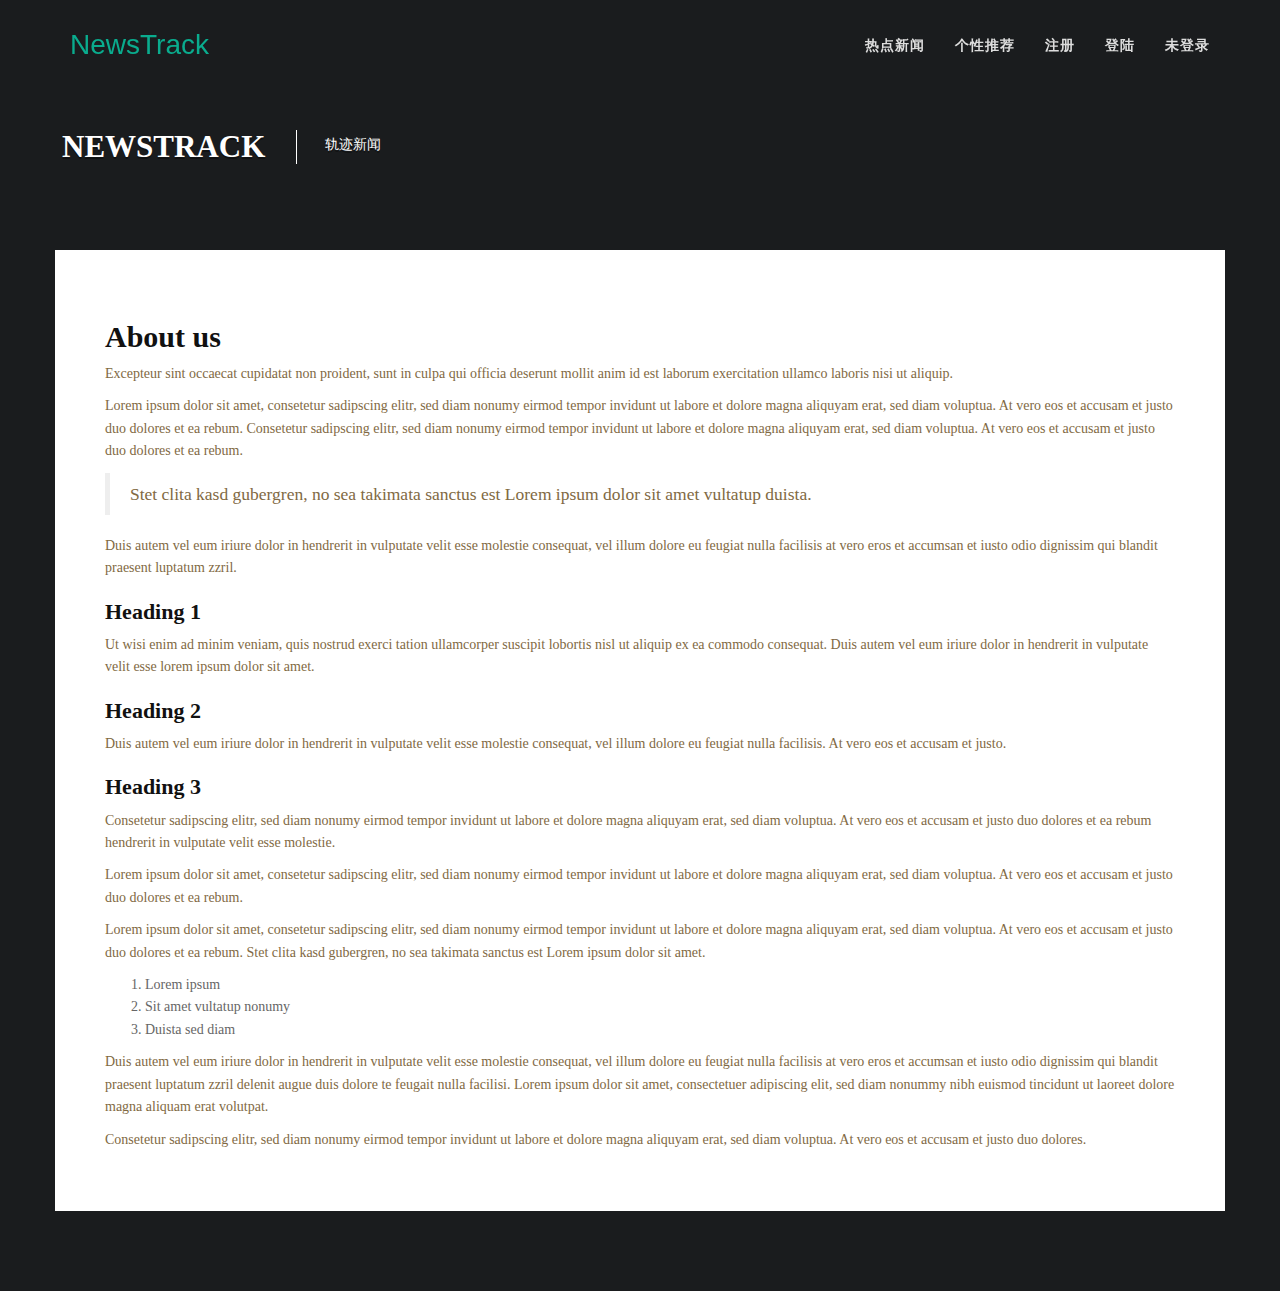
<file: newsTrack/about.html>
<html>
<head>
    <!-- META DATA -->
    <title>NewsTrack</title>
    <meta charset="utf-8" />
    <meta http-equiv="X-UA-Compatible" content="IE=edge" />
    <meta name="viewport" content="width=device-width, initial-scale=1" />
    <meta name="description" content="">
    <meta name="author" content="">

    <title></title>

    <!-- Bootstrap Core CSS -->
    <link rel="stylesheet" href="css/bootstrap.min.css"  type="text/css">

    <!-- Owl Carousel Assets -->
    <link href="owl-carousel/owl.carousel.css" rel="stylesheet">
    <!-- <link href="owl-carousel/owl.theme.css" rel="stylesheet"> -->

    <!-- Custom CSS -->
    <link rel="stylesheet" href="css/style.css">

    <!-- Custom Fonts -->
    <link rel="stylesheet" href="font-awesome-4.4.0/css/font-awesome.min.css"  type="text/css">

    <script src="js/html5shiv.js"></script>
    <script src="js/respond.min.js"></script>
    <![endif]-->

</head>

<body class="sub-page">
<!-- /////////////////////////////////////////Navigation -->
<nav class="navbar navbar-default navbar-fixed-top">
    <div class="container">
        <!-- Brand and toggle get grouped for better mobile display -->
        <div class="navbar-header page-scroll">
            <button type="button" class="navbar-toggle" data-toggle="collapse" data-target="#bs-example-navbar-collapse-1">
                <span class="sr-only">Toggle navigation</span>
                <span class="icon-bar"></span>
                <span class="icon-bar"></span>
                <span class="icon-bar"></span>
            </button>
            <a class="navbar-brand page-scroll" href="index.html">NewsTrack</a>
        </div>

        <!-- Collect the nav links, forms, and other content for toggling -->
        <div class="collapse navbar-collapse" id="bs-example-navbar-collapse-1">
            <ul class="nav navbar-nav navbar-right">
                <li>
                    <a class="page-scroll" href="index.html">热点新闻</a>
                </li>
                <li>
                    <a class="page-scroll" href="SelfPage.html">个性推荐</a>
                </li>
                <li>
                    <a class="page-scroll" href="register.html">注册</a>
                </li>
                <li>
                    <a class="page-scroll" href="login.html">登陆</a>
                </li>
                <li>
                    <a class="page-scroll" id="log-status" >未登录</a>
                </li>
            </ul>
        </div>
        <!-- /.navbar-collapse -->
    </div>
    <!-- /.container-fluid -->
</nav>
<!-- Navigation -->

<!-- Background Gradients-->
<div  class="site-gradients">
    <div class="site-gradients-media">
    </div>
</div>

<header class="container">
    <div class="site-branding">
        <h1 class="site-title">
            <a href="index.html">
                <span>NewsTrack</span>
            </a>
        </h1>
        <h2 class="site-description">轨迹新闻</h2>
    </div>
    <div class="social-links">
    </div>
</header>

<!-- /////////////////////////////////////////Content -->
<div id="page-content" class="single-page">
    <div class="container">
        <div class="row">
            <div id="main-content">
                <article>
                    <!--						<img src="images/banner1.jpg" />-->
                    <div class="art-content">
                        <h1>About us</h1>

                        <div class="excerpt"><p>Excepteur sint occaecat cupidatat non proident, sunt in culpa qui officia deserunt mollit anim id est laborum exercitation ullamco laboris nisi ut aliquip.</p></div>
                        <p>Lorem ipsum dolor sit amet, consetetur sadipscing elitr, sed diam nonumy eirmod tempor invidunt ut labore et dolore magna aliquyam erat,
                            sed diam voluptua. At vero eos et accusam et justo duo dolores et ea rebum. Consetetur sadipscing elitr, sed diam nonumy eirmod tempor
                            invidunt ut labore et dolore magna aliquyam erat, sed diam voluptua. At vero eos et accusam et justo duo dolores et ea rebum.</p>
                        <blockquote><p>Stet clita kasd gubergren, no sea takimata sanctus est Lorem ipsum dolor sit amet vultatup duista.</p></blockquote>
                        <p>Duis autem vel eum iriure dolor in hendrerit in vulputate velit esse molestie consequat, vel illum dolore eu feugiat nulla facilisis
                            at vero eros et accumsan et iusto odio dignissim qui blandit praesent luptatum zzril.</p>
                        <h2>Heading 1</h2>
                        <p>Ut wisi enim ad minim veniam, quis nostrud exerci tation ullamcorper suscipit lobortis nisl ut aliquip ex ea commodo consequat.
                            Duis autem vel eum iriure dolor in hendrerit in vulputate velit esse lorem ipsum dolor sit amet.</p>
                        <h2>Heading 2</h2>
                        <p>Duis autem vel eum iriure dolor in hendrerit in vulputate velit esse molestie consequat, vel illum dolore eu feugiat nulla facilisis.
                            At vero eos et accusam et justo.</p>
                        <h2>Heading 3</h2>
                        <p>Consetetur sadipscing elitr, sed diam nonumy eirmod tempor invidunt ut labore et dolore magna aliquyam erat, sed diam voluptua.
                            At vero eos et accusam et justo duo dolores et ea rebum hendrerit in vulputate velit esse molestie.</p>
                        <p>Lorem ipsum dolor sit amet, consetetur sadipscing elitr, sed diam nonumy eirmod tempor invidunt ut labore et dolore magna aliquyam erat,
                            sed diam voluptua. At vero eos et accusam et justo duo dolores et ea rebum.</p>

                        <p>Lorem ipsum dolor sit amet, consetetur sadipscing elitr, sed diam nonumy eirmod tempor invidunt ut labore et dolore magna aliquyam erat,
                            sed diam voluptua. At vero eos et accusam et justo duo dolores et ea rebum. Stet clita kasd gubergren, no sea takimata sanctus est Lorem ipsum dolor sit amet.</p>
                        <div class="note">
                            <ol>
                                <li>Lorem ipsum</li>
                                <li>Sit amet vultatup nonumy</li>
                                <li>Duista sed diam</li>
                            </ol>
                            <div class="clear"></div>
                        </div>
                        <p>Duis autem vel eum iriure dolor in hendrerit in vulputate velit esse molestie consequat, vel illum dolore eu feugiat nulla facilisis at
                            vero eros et accumsan et iusto odio dignissim qui blandit praesent luptatum zzril delenit augue duis dolore te feugait nulla facilisi.
                            Lorem ipsum dolor sit amet, consectetuer adipiscing elit, sed diam nonummy nibh euismod tincidunt ut laoreet dolore magna aliquam erat volutpat.</p>
                        <p>Consetetur sadipscing elitr, sed diam nonumy eirmod tempor invidunt ut labore et dolore magna aliquyam erat, sed diam voluptua. At vero eos et accusam et justo duo dolores.</p>
                    </div>
                </article>
            </div>
        </div>
    </div>

</div>

<!-- jQuery -->
<script type="text/javascript" src="js/jquery-2.1.1.js"></script>
<script type="text/javascript" src="js/bootstrap.min.js"></script>

<!-- Custom Theme JavaScript -->
<script src="js/agency.js"></script>

<!-- Plugin JavaScript -->
<script src="js/jquery.easing.min.js"></script>
<script src="js/classie.js"></script>
<script src="js/cbpAnimatedHeader.js"></script>

</body>
</html>
</file>
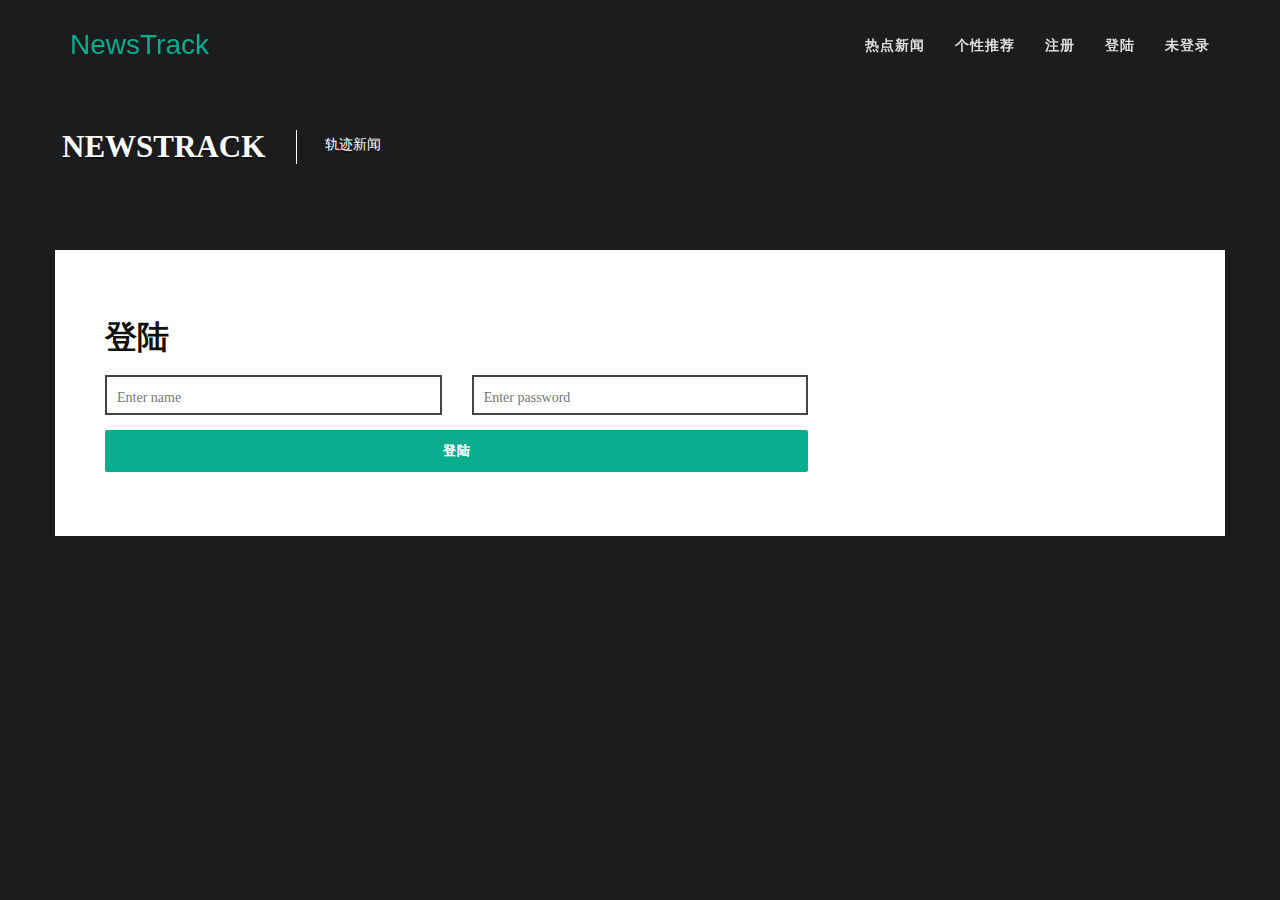
<file: newsTrack/login.html>
<html>
<head>
    <!-- META DATA -->
    <title>NewsTrack</title>
    <meta charset="utf-8" />
    <meta http-equiv="X-UA-Compatible" content="IE=edge" />
    <meta name="viewport" content="width=device-width, initial-scale=1" />
    <meta name="description" content="">
    <meta name="author" content="">

    <title></title>

    <!-- Bootstrap Core CSS -->
    <link rel="stylesheet" href="css/bootstrap.min.css"  type="text/css">

    <!-- Owl Carousel Assets -->
    <link href="owl-carousel/owl.carousel.css" rel="stylesheet">
    <!-- <link href="owl-carousel/owl.theme.css" rel="stylesheet"> -->

    <!-- Custom CSS -->
    <link rel="stylesheet" href="css/style.css">

    <!-- Custom Fonts -->
    <link rel="stylesheet" href="font-awesome-4.4.0/css/font-awesome.min.css"  type="text/css">

    <script src="js/html5shiv.js"></script>
    <script src="js/respond.min.js"></script>
    <script type="text/javascript" src="js/jquery-2.1.1.js"></script>
    <![endif]-->
<!--    <script src="js/login.js"></script>-->

</head>

<body class="sub-page">
<!-- /////////////////////////////////////////Navigation -->
<nav class="navbar navbar-default navbar-fixed-top">
    <div class="container">
        <!-- Brand and toggle get grouped for better mobile display -->
        <div class="navbar-header page-scroll">
            <button type="button" class="navbar-toggle" data-toggle="collapse" data-target="#bs-example-navbar-collapse-1">
                <span class="sr-only">Toggle navigation</span>
                <span class="icon-bar"></span>
                <span class="icon-bar"></span>
                <span class="icon-bar"></span>
            </button>
            <a class="navbar-brand page-scroll" href="index.html">NewsTrack</a>
        </div>

        <!-- Collect the nav links, forms, and other content for toggling -->
        <div class="collapse navbar-collapse" id="bs-example-navbar-collapse-1">
            <ul class="nav navbar-nav navbar-right">
                <li>
                    <a class="page-scroll" href="index.html">热点新闻</a>
                </li>
                <li>
                    <a class="page-scroll" href="SelfPage.html">个性推荐</a>
                </li>
                <li>
                    <a class="page-scroll" href="register.html">注册</a>
                </li>
                <li>
                    <a class="page-scroll" href="contact.html" id="loginout">登陆</a>
                </li>
                <li>
                    <a class="page-scroll" id="log-status" >未登录</a>
                </li>
            </ul>
        </div>
        <!-- /.navbar-collapse -->
    </div>
    <!-- /.container-fluid -->
</nav>
<!-- Navigation -->

<!-- Background Gradients-->
<div  class="site-gradients">
    <div class="site-gradients-media">
        <figure>
            <!--				<img src="images/16.jpg" sizes="(max-width: 1617px) 100vw, 1617px" height="1080" width="1617">-->
<!--            <img src="Another%20Yosemite%20short%20movie%20project%20%E2%80%93%20Modern_files/PcLGXNjMTdiFVKTrElCl__DSC2245.jpg" alt="PcLGXNjMTdiFVKTrElCl__DSC2245" srcset="https://themedemos.webmandesign.eu/modern/wp-content/uploads/sites/8/2014/11/PcLGXNjMTdiFVKTrElCl__DSC2245.jpg 1920w, https://themedemos.webmandesign.eu/modern/wp-content/uploads/sites/8/2014/11/PcLGXNjMTdiFVKTrElCl__DSC2245-420x280.jpg 420w, https://themedemos.webmandesign.eu/modern/wp-content/uploads/sites/8/2014/11/PcLGXNjMTdiFVKTrElCl__DSC2245-744x497.jpg 744w, https://themedemos.webmandesign.eu/modern/wp-content/uploads/sites/8/2014/11/PcLGXNjMTdiFVKTrElCl__DSC2245-1200x801.jpg 1200w" sizes="(max-width: 1617px) 100vw, 1617px" height="1080" width="1617">-->
        </figure>
    </div>
</div>

<header class="container">
    <div class="site-branding">
        <h1 class="site-title">
            <a href="index.html">
                <span>NewsTrack</span>
            </a>
        </h1>
        <h2 class="site-description">轨迹新闻</h2>
    </div>
    <div class="social-links">
    </div>
</header>


<!-- /////////////////////////////////////////Content -->
<div id="page-content" class="single-page">
    <div class="container">
        <div class="row">
            <div id="main-content">
                <article>
                    <div class="art-content">
                        <div class="row">
                            <div class="col-md-8">
                                <h3>登陆</h3>
                                <form name="form1" method="post" action="">
                                    <div class="row">
                                        <div class="col-md-6">
                                            <div class="form-group">
                                                <input type="text" class="form-control input-lg" name="username" id="username" placeholder="Enter name" required="required" />
                                            </div>
                                        </div>
                                        <div class="col-md-6">
                                            <div class="form-group">
                                                <input type="text" class="form-control input-lg" name="password" id="password" placeholder="Enter password" required="required" />
                                            </div>
                                        </div>
                                    </div>
                                    <div class="row">
                                        <div class="col-md-12">
<!--                                            <button type="submit" class="btn btn-skin btn-block" name="sendlogin" id="sendlogin">登陆</button>-->
                                            <input type="button" class="btn btn-skin btn-block" name="send" id="send" value="登陆">
                                        </div>
                                    </div>
                                </form>
                            </div>
                        </div>
                    </div>
                </article>
            </div>
        </div>
    </div>
</div>


<!-- jQuery -->


<script type="text/javascript" src="js/bootstrap.min.js"></script>

<!-- Custom Theme JavaScript -->
<script src="js/agency.js"></script>

<!-- Plugin JavaScript -->
<script src="js/jquery.easing.min.js"></script>
<script src="js/classie.js"></script>
<script src="js/cbpAnimatedHeader.js"></script>

<script src="js/login.js"></script>
<script src="js/checkLoginStatus.js"></script>
</body>
</html>
</file>
<file: newsTrack/css/style.css>
/* ==== Google font ==== */
/*@import url(https://fonts.googleapis.com/css?family=Merriweather);
@import url(https://fonts.googleapis.com/css?family=Open+Sans);*/

/* ---------------------------------------------------------------------------- */
/* ------------------------------------Html-Body------------------------------- */
/* ---------------------------------------------------------------------------- */
body {font-family: 'Merriweather', serif;color: #666;background: #1A1C1E;font-size: 14px;line-height: 1.6em;font-weight: 400;position: relative;}
html, body {width:100%; padding:0; margin:0;}

::-moz-selection{background:#000;color:#fff;text-shadow:none}
::selection{background:#000;color:#fff;text-shadow:none}
/* ---------------------------------------------------------------------------- */
/* ---------------------------------------------------------------------------- */
/* ---------------------------------------------------------------------------- */
html { -webkit-text-size-adjust: none;}
.video embed,.video object,.video iframe { width: 100%;  height: auto;}
img{max-width:100%;	height: auto;width: auto\9; /* ie8 */}
figure { margin: 0; }

h1 {font-size: 38px;}
h2 {font-size: 36px;}
h3 {font-size: 32px;}
h4 {font-size: 28px;}
h5 {font-size: 24px;}
h6 {font-size: 20px;}

h1,h2,h3,h4,h5,h6 {font-weight: 600;color: #111;}

p { color:#816943;}

a {
   color: #333;
   -webkit-transition: all .2s ease-in-out;
   -moz-transition: all .2s ease-in-out;
   transition: all .2s ease-in-out;
}

a:hover,
a:focus {text-decoration: underline;color: #333;}

input:not([type]), input[type="color"], input[type="email"], input[type="number"], input[type="password"], input[type="tel"], input[type="url"], input[type="text"], input[type="search"], textarea, .form-control, select {
    border: 2px solid #E7E7E7;
    border-radius: 0 0 0 0;
    box-shadow: none;
    color: #999999;
    display: block;
    font-size: 14px;
    font-weight: normal;
    height: 40px;
    line-height: 1.2;
    margin: 10px 0;
    outline: medium none;
    padding: 5px 10px 0;
    transition: border-color 0.2s ease-in-out 0s, color 0.2s ease-in-out 0s;
    width: 100%;
	background-color: transparent;
    border: 2px solid #444444;
}

.f-right{float: right;}
.f-left{float: left;}
.t-center{text-align: center; margin: 0 auto;}
.t-right{text-align: right;}
.t-left{text-align: left;}

.post{}
.post:after, .post:before, article:after, article:before, section:after, section:before{clear: both; content: '\0020'; display: block; visibility: hidden; width: 0; height: 0;}

.clear{content: "\0020"; display: block; height: 0; clear: both; visibility: hidden; }
.clearfix:after, .clearfix:before{clear: both; content: '\0020'; display: block; visibility: hidden; width: 0; height: 0;}

.no-gutter > [class*=col-] {
    padding-right: 0;
    padding-left: 0;
}

.text-primary {
    color: #0AAC8E;
}

hr{max-width: 50px;
    border-color: #0AAC8E;
    border-width: 5px;}

/* ---------------------------------------------------------------------------- */
/* ----------------------------------Navbar------------------------------------ */
/* ---------------------------------------------------------------------------- */
.navbar-default .navbar-nav > .active > a, .navbar-default .navbar-nav > .active > a:hover, .navbar-default .navbar-nav > .active > a:focus{background: none;}
.navbar-default {border-color: transparent;background-color: #222;}
.navbar-default .navbar-brand {font-family: Helvetica,Arial,cursive;color: #0AAC8E;}
.navbar-default .navbar-brand:hover,
.navbar-default .navbar-brand:focus,
.navbar-default .navbar-brand:active,
.navbar-default .navbar-brand.active {color: #fec503;}

.navbar-default .navbar-collapse {border-color: rgba(255,255,255,.02);}

.navbar-default .navbar-toggle {border: none;background-color: #0AAC8E;}
.navbar-default .navbar-toggle span.icon-bar{background-color: #fff;}
.navbar-default .navbar-toggle:hover,
.navbar-default .navbar-toggle:focus {background-color: #0AAC8E;}

.navbar-default .nav li a {text-transform: uppercase;font-family: Helvetica,Arial,sans-serif;font-weight: bold;letter-spacing: 1px;color: #ddd;}
.navbar-default .nav li a:hover,
.navbar-default .nav li a:focus {outline: 0;color: #fff;}

.navbar-default .navbar-nav>.active>a {border-radius: 0;color: #ddd;background: none;}
.navbar-default .navbar-nav>.active>a:hover,
.navbar-default .navbar-nav>.active>a:focus {}

@media(min-width:768px) {
    .navbar-default {
        padding: 20px 0;
        border: 0;
        background-color: transparent;
        -webkit-transition: padding .3s;
        -moz-transition: padding .3s;
        transition: padding .3s;
    }

    .navbar-default .navbar-brand {
        font-size: 2em;
        -webkit-transition: all .3s;
        -moz-transition: all .3s;
        transition: all .3s;
    }
    .navbar-default.navbar-shrink {
        padding: 0;
        background-color: rgba(0, 0, 0, 0.9);
    }
	
	.navbar-default.navbar-shrink .nav li a{color: #ddd;}
	.navbar-default.navbar-shrink .nav li a:hover,
	.navbar-default.navbar-shrink .nav li a:focus
	{color: #fff;}
	
    .navbar-default.navbar-shrink .navbar-brand {
        font-size: 1.5em;
    }
}

/* Carousel Styles */
.carousel-inner {position: relative;z-index: -1;}
.carousel-inner::before{background: rgba(0, 0, 0, 0.6) linear-gradient(transparent, #1a1c1e) repeat scroll 0 0;bottom: 0;content: "";display: block;height: 100%;left: 0;position: absolute;width: 100%;z-index: 10;}
.carousel-inner img {width: 100%;}

.carousel-control {width: 0;}
.carousel-control.left,
.carousel-control.right {opacity: 1;filter: alpha(opacity=100);background-image: none;background-repeat: no-repeat;text-shadow: none;}
.carousel-control .glyphicon-chevron-left, 
.carousel-control .glyphicon-chevron-right, 
.carousel-control .icon-prev, 
.carousel-control .icon-next {position: absolute;top: 45%;z-index: 5;display: inline-block;}
.carousel-control .glyphicon-chevron-left,
.carousel-control .icon-prev {left: 30px;}
.carousel-control .glyphicon-chevron-right,
.carousel-control .icon-next {right: 30px;}
.carousel-control.left span:hover,
.carousel-control.right span:hover {opacity: .7;filter: alpha(opacity=70);}


.carousel-inner > .item {margin-left:0;margin-top:0;margin-bottom:0;padding-left: 0;width: 100%;height: auto;}
.carousel-inner > .item > img,
.carousel-inner > .item > a > img {display: block;max-width: 100%;height: auto;margin-left:0;padding-left: 0;}

/* Carousel Header Styles */
.header-text {position: absolute;top: 25%;left: 8%;right: auto;width: 85%;color: #fff;z-index: 9999;border-bottom: 2px solid #fff;padding-bottom: 60px;}
.header-text h1{margin-top: 0;margin-bottom: 0;text-transform: uppercase;font-weight: 700;color: #fff;font-size: 65px;}
.header-text hr{margin: 30px auto;}
.header-text p{ margin-bottom: 50px;font-size: 18px;font-weight: 300;color: rgba(255,255,255,.7);}
.header-text .btn-primary{background-color: #0AAC8E;border:none;padding: 10px 20px;}


/* ---------------------------------------------------------------------------- */
/* ----------------------------------Header------------------------------------ */
/* ---------------------------------------------------------------------------- */	
.sub-page header{min-height: 250px;padding: 130px 7px 0;}
.index-page header{margin-top: -220px;margin-bottom: 250px;}
@media(max-width:767px){
	.index-page header{margin-top: 130px;margin-bottom: 0px;}
}
.site-branding {
    display: inline-block;
    float: left;
    margin: 0;
}
h2.site-description {
    margin: 7px;
    padding-left: 1.2em;
	font-size: 14px;
	font-weight: 300;
}
.site-title, .site-description {
    display: inline-block;
    margin: 0;
    vertical-align: top;
	text-shadow: 0 2px 0 rgba(0, 0, 0, 0.4);
	color: #fff;
}
h1.site-title{font-size: 31px;text-transform: uppercase;color: #fff;border-right: 1px solid #fff;padding-right: 1em;}
h1.site-title a{color: #fff;margin: 0;}
h1.site-title a:hover {text-decoration: none;}

.social-links{float: right;}
.social-links i.fa{color: #fff;text-shadow: 0 2px 0 rgba(0, 0, 0, 0.4);font-size: 27px;margin: 0 4px;}

/* ---------------------------------------------------------------------------- */
/* ---------------------------------Content------------------------------------ */
/* ---------------------------------------------------------------------------- */	
#page-content{}

/* ---HomePage--- */
.index-page .box-content {padding: 100px 0;}
.index-page .box-content.box-1 {margin-top: -300px;}
@media(max-width:767px){
	.index-page .box-content.box-1 {margin-top: 0;}
}
.box-content.box-1 .box-item{background-color: #fff;margin: 0 auto 30px;max-width: 500px;}
.box-content.box-1 .box-item:hover img{opacity: 0.9;} 
.box-content.box-1 .box-item .content{padding: 10px 30px 30px;} 
.box-content.box-1 .box-item img {width: 100%;}
.box-content.box-1 .box-item a{color: #0aac8e;font-weight: bold;}
.box-content.box-1 .box-item .content h3{font-weight: 500;color: #333;font-size: 24px;margin-bottom: 20px;} 
.box-content.box-1 .box-item .content span{color: #bbb;font-size: 15px;}

/* ----------------- */
/* ---MainContent--- */
#main-content {margin: 0 0 80px;background: #fff;}
@media(max-width:767px){
}

article{}
article:after, article:before{clear: both; content: '\0020'; display: block; visibility: hidden; width: 0; height: 0;}
article .info {margin: 5px 0 10px 0;}
article .info span{display: block;}
article .info a{color: #17B3E8;text-decoration: none;}
article .info a:hover {color:#000;}
article h1 {font-size: 30px;}
article h2 {font-size: 22px;}
article img{width:auto;}
article .art-content{padding: 50px;}

/* ----------------- */
/* -----SideBar----- */
#sidebar{}

.widget{padding: 50px;}
.widget:after, .widget:before{clear: both; content: '\0020'; display: block; visibility: hidden; width: 0; height: 0;}
.widget ul li{list-style:none;}
.widget .heading { margin: 20px 0;}
.widget .heading h4 {font-size: 25px;}
.widget .content {margin-top:30px;}

.wid-related {}
.wid-related h4{font-weight: 500;font-size: 20px;}

/* ---------------------------------------------------------------------------- */
/* ----------------------------------Footer------------------------------------ */
/* ---------------------------------------------------------------------------- */
footer{color: #444;font-size: 13px;}
footer ul {padding: 0;margin-top: 10px;}
footer ul li{list-style: none;}
footer a {color: #444;}
footer a:hover {color: #fff;text-decoration: underline;}	

footer .col-footer{margin: 10px 0 30px;}

footer .wrap-footer{padding:40px 0; background-color:#EAECEE;}
footer .bottom-footer{background-color: #EAECEE;color: #fff;text-align: center;padding: 40px 0px 70px;}
footer .bottom-footer a{font-weight: bold;}
footer .bottom-footer a:hover{color: #444;}
footer ul.social-buttons li a{display: block;width: 35px;height: 35px;border-radius: 100%;font-size: 20px;color: #222;background-color: #fff;transition-duration: 0.4s;}
footer ul.social-buttons li a:hover{background-color: #0aac8e;color: #fff;}
footer ul.social-buttons li a i{margin-top: 7px;}

.footer-title:before {background-color: #0aac8e;content: "";height: 1em;left: 0;margin-top: -0.5em;position: absolute;top: 50%;width: 3px;}
.footer-title {display: block;font-weight: bold;letter-spacing: 1px;margin-top: -5px;padding-left: 13px;position: relative;text-transform: uppercase;font-size: 14px;color: #333;margin-top: 20px;}

.footer-tags a{color: #444; border: 1px solid #444; padding: 4px 10px;line-height: 2.4;font-size: 13px;text-transform: capitalize;}
.footer-tags a:hover{color: #fff;text-decoration: none;background: #0aac8e;border: 1px solid #0aac8e;}

.widget_recent_entries li{
    border-bottom: 1px solid rgba(255, 255, 255, 0.1);
    color: #999999;
    font-size: 11px;
    margin-bottom: 0;
    padding: 15px 0 16px;
    text-transform: uppercase;
}
 .widget_recent_entries li a:before {
    content: "";
    font-family: "FontAwesome";
    left: 0;
    line-height: 1;
    margin-top: -5px;
    position: absolute;
    top: 50%;
}
.widget_recent_entries li a {font-weight:bold;text-transform:uppercase;color: #444;display:inline-block;position:relative;padding-left:14px;letter-spacing:1px;font-size: 10px;}
/* ---------------------------------------------------------------------------- */
/* -------------------------------------Contact-------------------------------- */
/* ---------------------------------------------------------------------------- */
.contact h2{font-size: 34px; font-weight: 500;letter-spacing: 3px;padding-top: 20px ;text-align: center;}

#contact_form {padding:25px;}

#ff label {cursor:pointer;margin:px 0;display:block;font-weight:bold;}
#ff input {display:block;width:100%;color:#000;padding:10px;margin: 5px 0 25px 0;}
#ff textarea {display:block;width:100%;height:200px;background-color:#fff; color:#000;padding:10px;margin: 5px 0 25px 0;}

#ff .sendButton {border: none;cursor:pointer;background-color: #000;-webkit-border-radius:3px;-moz-border-radius:3px;border-radius:3px;;width:100px;color:#ffffff;}
#ff .sendButton:hover {background-color: #333;}

.message{text-align: center;margin: 50px 0;}
.message .wrap{	padding: 50px; background: #ffffff; border: 1px solid #333333;display: inline-block;border-radius: 5px;-webkit-border-radius: 5px;-moz-border-radius: 5px;-khtml-border-radius: 5px;}
.message .back{margin-top: 30px;}

/* ---------------------------------------------------------------------------- */
/* ------------------------------------Button---------------------------------- */
/* ---------------------------------------------------------------------------- */
.btn {
	border-radius: 2px;
	position: relative;
	display: inline-block;
	outline: none;
	color: #fff;
	text-decoration: none;
	text-transform: uppercase;
	letter-spacing: 1px;
	font-weight: 400;	
	text-shadow: 0 0 1px rgba(255,255,255,0.3);
	font-size: 13px;
}
a.btn:focus{outline: 0;}

.btn-skin {padding: 7px 20px;line-height: 26px;font-weight: bold;color: #fff;background-color: #0AAC8E;}

/* ---------------------------------------------------------------------------- */
/* ----------------------------------Background gradients---------------------------------- */
/* ---------------------------------------------------------------------------- */
.site-gradients figure:before { background-color: #000; }
.site-gradients-media:before{
	background: transparent;
	background: -webkit-linear-gradient(       top, rgba(26,28,30, 0) 0%, #1a1c1e 100% );
	background:         linear-gradient( to bottom, rgba(26,28,30, 0) 0%, #1a1c1e 100% );
}
.site-gradients-media{
	position: absolute;
	width: 100%;
	max-width: 100%;
	max-height: 100%; /* the banner will be the height of the screen size due to fixed positioning */
	left: 0;
	top: 0;
	overflow: hidden;
	z-index: -1;
}
.site-gradients-media:before{
	content: '';
	position: absolute;
	display: block;
	width: 100%;
	height: 62%;
	left: 0;
	bottom: 0;
	z-index: 1;
}
.site-gradients figure {
	position: relative;
	z-index: 0;
}
.site-gradients figure:before {
	content: '';
	position: absolute;
	display: block;
	width: 100%;
	height: 100%;
	left: 0;
	top: 0;
	opacity: .4;
	z-index: 1;
}

.site-gradients img {
	position: relative;
	width: 100%;
	height: auto;
	z-index: 0;
}
.site-gradients img {
	top: -20px;
	-webkit-transform: scaleX(-1);
	   -moz-transform: scaleX(-1);
		-ms-transform: scaleX(-1);
			transform: scaleX(-1);
	-webkit-filter: blur(10px) grayscale(100%) contrast(66%);
	   -moz-filter: blur(10px) grayscale(100%) contrast(66%);
		-ms-filter: blur(10px) grayscale(100%) contrast(66%);
			filter: blur(10px) grayscale(100%) contrast(66%);
	filter:progid:DXImageTransform.Microsoft.Blur(PixelRadius='10');
	filter: url('data:image/svg+xml;utf8,<svg xmlns="http://www.w3.org/2000/svg"><filter id="blur-grayscale-contrast"><feGaussianBlur stdDeviation="10" /><feColorMatrix type="matrix" values="0.3333 0.3333 0.3333 0 0 0.3333 0.3333 0.3333 0 0 0.3333 0.3333 0.3333 0 0 0 0 0 1 0" /><feComponentTransfer><feFuncR type="linear" slope=".66" intercept="-(0.5 * .66) + 0.5" /><feFuncG type="linear" slope=".66" intercept="-(0.5 * .66) + 0.5" /><feFuncB type="linear" slope=".66" intercept="-(0.5 * .66) + 0.5" /></feComponentTransfer></filter></svg>#blur-grayscale-contrast'); /* Firefox */
}
/* ---------------------------------------------------------------------------- */
/* --------------------------------Google-Map---------------------------------- */
/* ---------------------------------------------------------------------------- */
.maps iframe{
    pointer-events: none;
}
</file>
